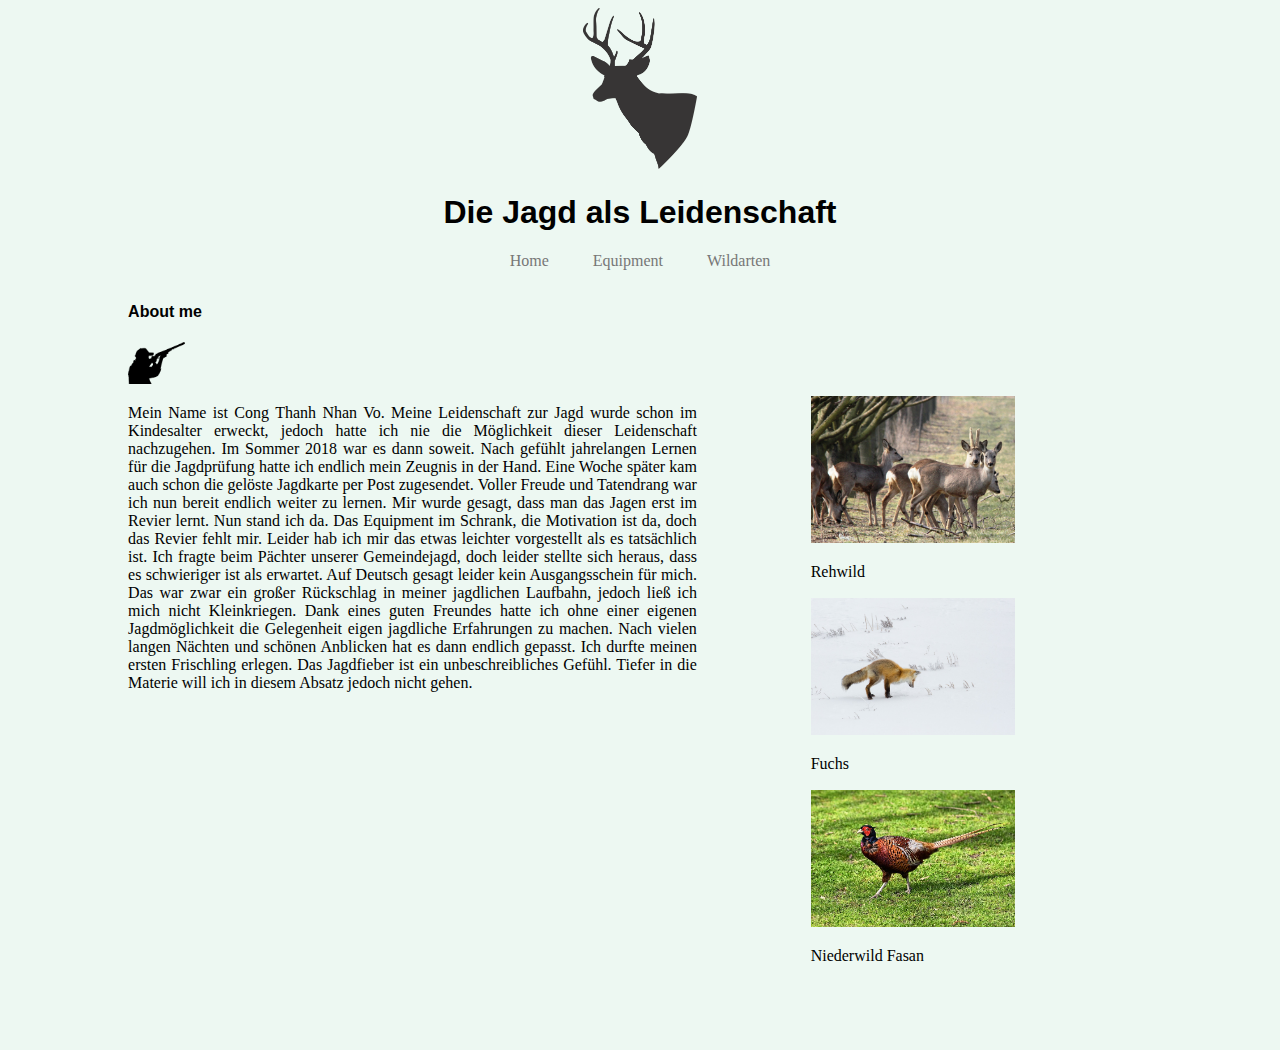
<file: index.html>
<!DOCTYPE html>


<html>

    <head>
        <title>Passion hunting</title>
        <link rel="stylesheet" href="mystyle.css" type="text/css">
        <meta charset="utf-8">
    </head>

    <body>
        <div id="firstPage">
            <header>
                <img src="media/deer.png" alt="Logo"> 
                <br>
                <h1>Die Jagd als Leidenschaft</h1> 
            </header>
            <nav>
                    <ul>
                        <li><a href="#">Home</a></li>
                        <li><a href="equipment.html">Equipment</a></li>
                        <li><a href="game.html">Wildarten</a></li>
                    </ul>
                </nav>
            <section>
                <h4>About me</h4> 
                    <div class="article">
                        <img src="media/hunting.png" alt="Das bin ich">
                        <a></a>
                        <p>     Mein Name ist Cong Thanh Nhan Vo. Meine Leidenschaft zur Jagd wurde schon im Kindesalter erweckt, jedoch 
                                hatte ich nie die Möglichkeit dieser Leidenschaft nachzugehen.
                                Im Sommer 2018 war es dann soweit. Nach gefühlt jahrelangen Lernen für
                                die Jagdprüfung hatte ich endlich mein Zeugnis in der Hand. Eine Woche später kam
                                auch schon die gelöste Jagdkarte per Post zugesendet. Voller Freude und Tatendrang war ich 
                                nun bereit endlich weiter zu lernen. Mir wurde gesagt, dass man das Jagen erst im Revier lernt.
                                Nun stand ich da. Das Equipment im Schrank, die Motivation ist da, doch das Revier fehlt mir.
                                Leider hab ich mir das etwas leichter vorgestellt als es tatsächlich ist. Ich fragte beim Pächter unserer Gemeindejagd, doch leider stellte sich heraus, dass es schwieriger ist als erwartet.
                                Auf Deutsch gesagt leider kein Ausgangsschein für mich.
                                Das war zwar ein großer Rückschlag in meiner jagdlichen Laufbahn, jedoch ließ ich mich nicht Kleinkriegen.
                                Dank eines guten Freundes hatte ich ohne einer eigenen Jagdmöglichkeit die Gelegenheit eigen jagdliche Erfahrungen zu machen.
                                Nach vielen langen Nächten und schönen Anblicken hat es dann endlich gepasst. Ich durfte meinen ersten Frischling erlegen.
                                Das Jagdfieber ist ein unbeschreibliches Gefühl. Tiefer in die Materie will ich in diesem Absatz jedoch nicht gehen.
                            </p>
                    </div>
                       
            </section>
            <aside>
                <div class="sidepic">
                    <a href="https://de.wikipedia.org/wiki/Reh" target="_blank"><img src="media/roe-deer.jpeg" alt="Rehwild"></a>
                    <p>Rehwild</p>
                </div>
                <div class="sidepic">
                    <a href="https://de.wikipedia.org/wiki/Rotfuchs" target="_blank"><img src="media/fox.jpeg" alt="Fuchs" ></a>
                    <p>Fuchs</p>
                </div>
                <div class="sidepic">
                     <a href="https://de.wikipedia.org/wiki/Fasan" target="_blank"><img src="media/pheasant.jpeg" alt=Fasan></a>
                     <p>Niederwild Fasan</p>
                 </div>

            </aside>
            <footer></footer>
        </div>



    </body>







</html>
</file>
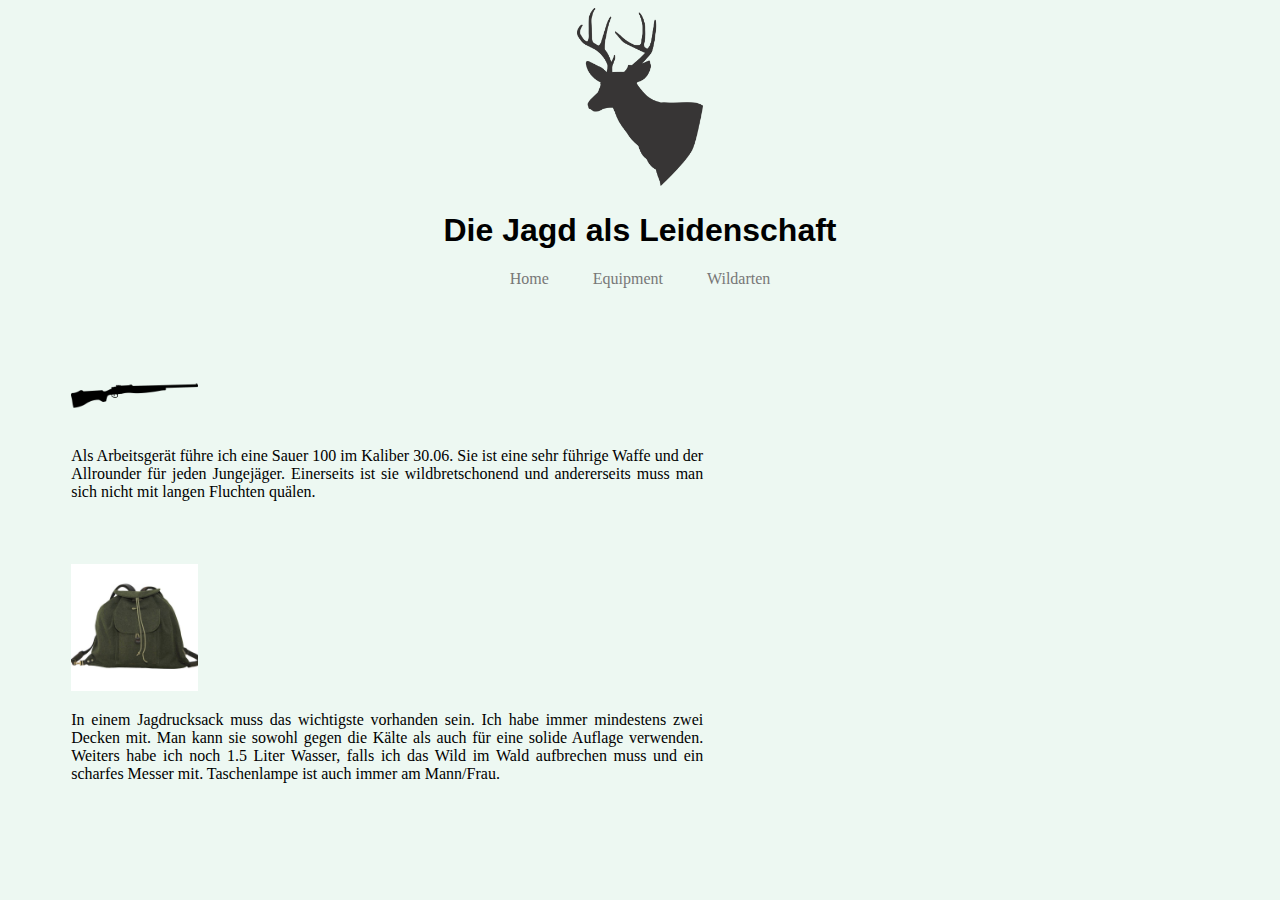
<file: equipment.html>
<!DOCTYPE html>

<html>

    <head>
        <title>Equipment</title>
        <link rel="stylesheet" href="mystyle.css" type="text/css">
        <meta charset="utf-8">
    </head>

    <body>
        <header><img src="media/deer.png" alt="Die Jagd als Leidenschaft"> <br>
            <h1>Die Jagd als Leidenschaft</h1> 
        </header>
        <nav>
                <ul>
                    <li><a href="index.html">Home</a></li>
                    <li><a href="equipment.html">Equipment</a></li>
                    <li><a href="game.html">Wildarten</a></li>
                </ul>
        </nav>

        <section>
            <div class="equip">
                <img src="media/gewehr.png" alt="gewehr">
                <p>
                    Als Arbeitsgerät führe ich eine Sauer 100 im Kaliber 30.06. Sie ist eine sehr führige Waffe und der Allrounder für jeden Jungejäger. Einerseits ist sie wildbretschonend und andererseits muss man sich nicht mit langen Fluchten quälen.
                </p>
            </div>
            <div class="equip">
                <img src="media/rucksack.jpeg" alt="rucksack">
                <p>
                    In einem Jagdrucksack muss das wichtigste vorhanden sein. Ich habe immer mindestens zwei Decken mit. Man kann sie sowohl gegen die Kälte als auch für eine solide Auflage verwenden. Weiters habe ich noch 1.5 Liter Wasser, falls ich das Wild im Wald aufbrechen muss und ein scharfes Messer mit. Taschenlampe ist auch immer am Mann/Frau.
                </p>
            </div>
        </section>

    </body>


</html>
</file>
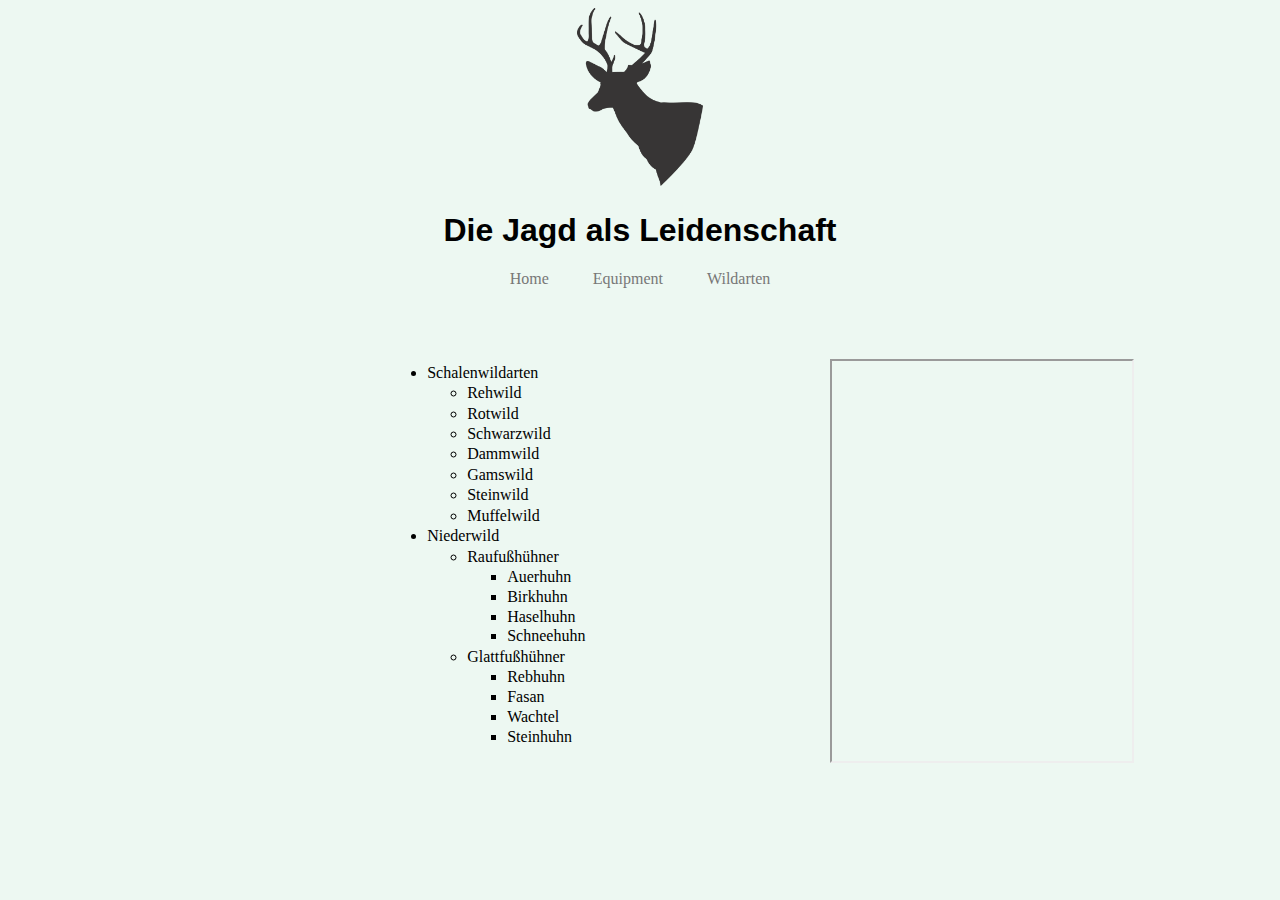
<file: game.html>
<!DOCTYPE html>

<html>
    <head>
        <title>Game</title>
        <link rel="stylesheet" href="mystyle.css" type="text/css">
        <meta charset="utf-8">
    </head>

    <body>
        <header><img src="media/deer.png" alt="Die Jagd als Leidenschaft"> <br>
            <h1>Die Jagd als Leidenschaft</h1> 
        </header>
        <nav>
                <ul>
                    <li><a href="index.html">Home</a></li>
                    <li><a href="equipment.html">Equipment</a></li>
                    <li><a href="game.html">Wildarten</a></li>
                </ul>
        </nav>

        <section>
            <div class="gameList">
            <ul>
                <li>Schalenwildarten
                    <ul>
                        <li>Rehwild</li>
                        <li>Rotwild</li>
                        <li>Schwarzwild</li>
                        <li>Dammwild</li>
                        <li>Gamswild</li>
                        <li>Steinwild</li>
                        <li>Muffelwild</li>                       
                    </ul>
                </li>
                <li>Niederwild
                    <ul>
                        <li>Raufußhühner
                            <ul>
                                <li>Auerhuhn</li>
                                <li>Birkhuhn</li>
                                <li>Haselhuhn</li>
                                <li>Schneehuhn</li>
                            </ul>
                        </li>
                        <li>Glattfußhühner
                            <ul>
                                <li>Rebhuhn</li>
                                <li>Fasan</li>
                                <li>Wachtel</li>
                                <li>Steinhuhn</li>
                            </ul>
                        </li>
                    </ul>
                 </li>
            </ul>
        </div>
        </section>

        <aside>
            <div class="heimisch">
                <iframe src="https://www.jagd-stmk.at/wild-und-lebensraum/wildtiere/" sandbox="allow-scripts allow-popups-to-escape-sandbox allow-same-origin" ></iframe>
            </div>
        </aside>

    </body>
    






</html>
</file>
<file: mystyle.css>
#firstPage{
    width: 90%;
    margin-right: auto;
    margin-left: auto;
}
h1,h2,h3,h4,h5,h6{
    font-family: Verdana, sans-serif;
    font-weight: bold;
}
a{
    color: #777777;
    text-decoration: none;
}
p{
    font-family: Georgia, serif;
}
body{
    background-color: #edf8f2;
}

header{
    height: 20%;
    
    text-align: center
}
header img{
    width:10%;

}

nav{
    text-align: center;
}
nav ul{
    list-style-type: none;
}
nav li{
    display: inline;
    margin-right: 40px;
}

section{
    width: 50%;
    float: left;
    text-align: justify;
   
    margin-left: 5%;
    margin-right: 5%;

}
section img{
    width: 10%;
}
.article{
    margin-bottom: 3%;
}
.gameList{
    margin-top: 10%;
    margin-left: 50%;
    
}
.equip{
    margin-top: 10%;
}
.equip img{
width: 20%;
}

aside{
    width: 30%;
    float: right;
    margin-left: 5%;
    margin-right: 5%;
    margin-top: 10%;
    
}
aside img{
    width: 60%;
}
.sidepic{
    margin-bottom: 5%;
}
.heimisch{
    width:60%;
   
}
iframe{
 height: 400px;
margin-top: -30%;
margin-bottom: 5%;
}

footer{
    height: 60px;
    clear: both;
    background: #edf8f2;
}
ul{
    margin-bottom:1%;
}
li{
    margin-top: 1%;
}
</file>
